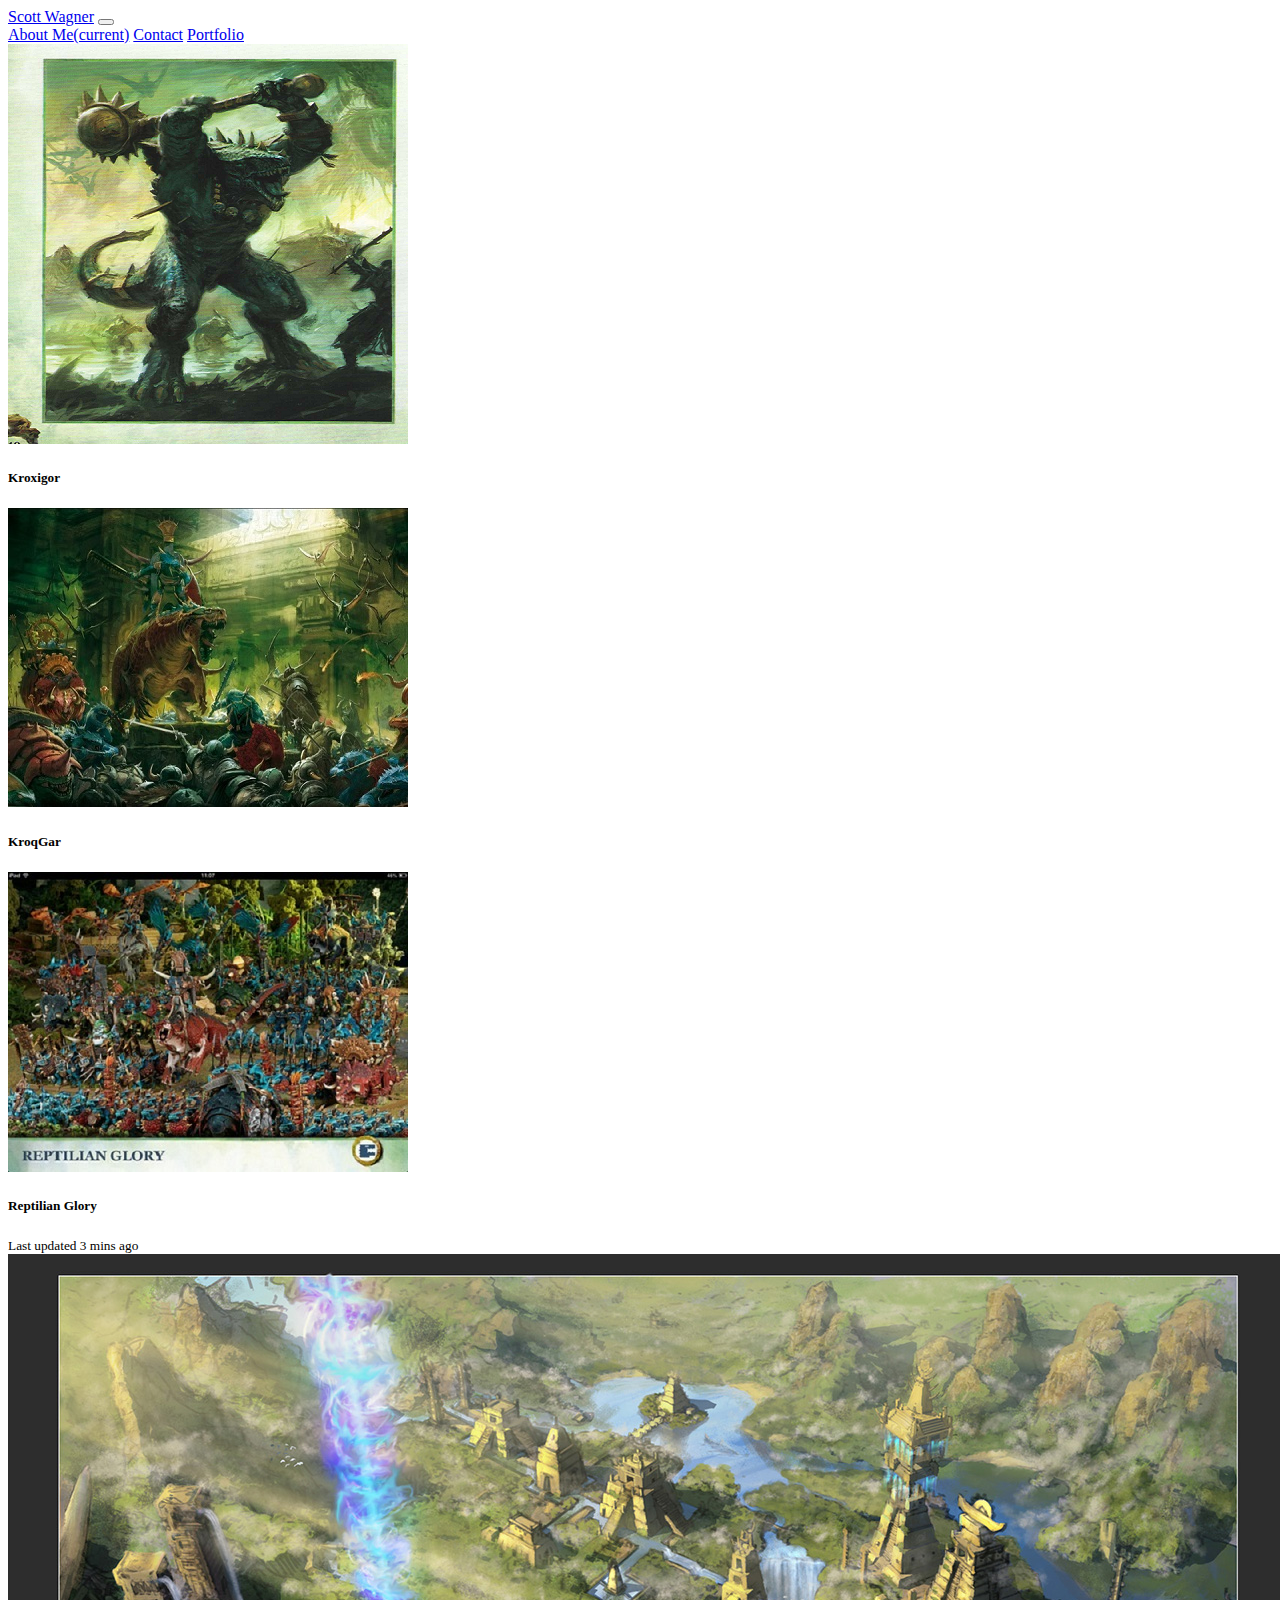
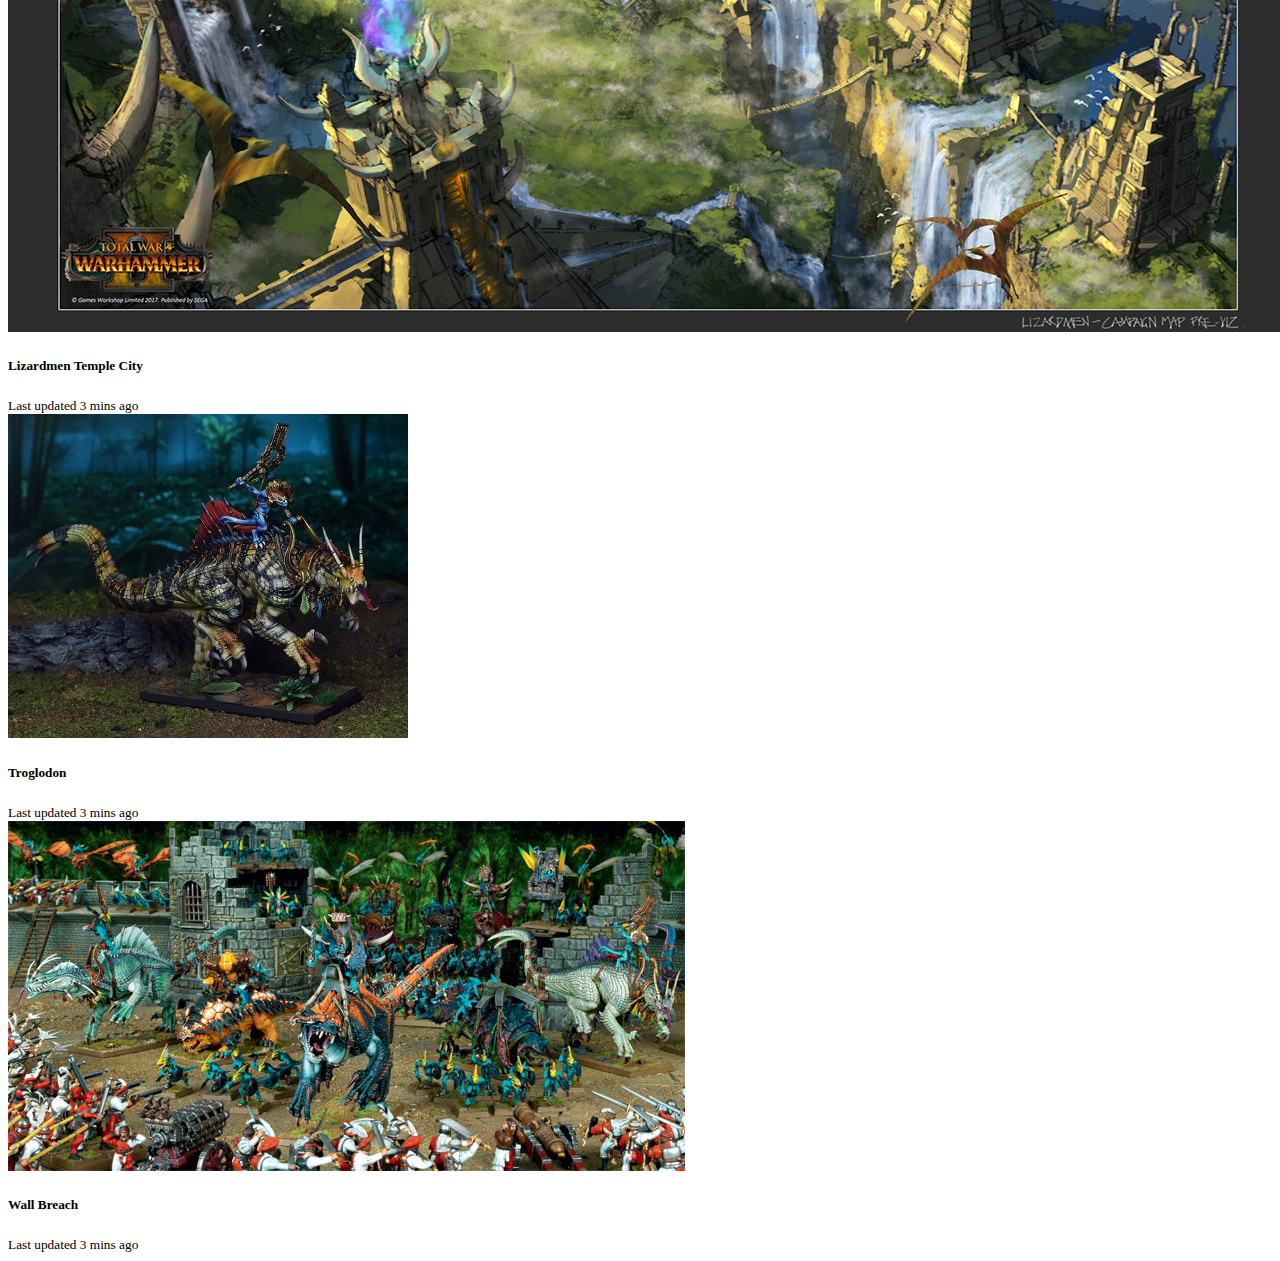
<file: portfolio.html>
<!DOCTYPE html>
<html lang="en">

<head>
    <meta charset="UTF-8">
    <meta name="viewport" content="width=device-width, initial-scale=1.0">
    <meta http-equiv="X-UA-Compatible" content="ie=edge">
    <link rel="stylesheet" href="https://stackpath.bootstrapcdn.com/bootstrap/4.1.3/css/bootstrap.min.css" integrity="sha384-MCw98/SFnGE8fJT3GXwEOngsV7Zt27NXFoaoApmYm81iuXoPkFOJwJ8ERdknLPMO"
        crossorigin="anonymous">
    <link rel="stylesheet" href="assets/style.css">
    <title>Portfolio</title>
</head>

<body>
    <!-- putting in a nav bar which will include links to connect all the .html files to each other -->
    <!-- also adding in container to get everything centered -->
    <div class="container">
        <nav class="navbar navbar-expand-lg navbar-light bg-light">
            <a class="navbar-brand" href="#">Scott Wagner</a>
            <button class="navbar-toggler" type="button" data-toggle="collapse" data-target="#navbarNavAltMarkup"
                aria-controls="navbarNavAltMarkup" aria-expanded="false" aria-label="Toggle navigation">
                <span class="navbar-toggler-icon"></span>
            </button>
            <div class="collapse navbar-collapse" id="navbarNavAltMarkup">
                <!-- connecting all the links to each of the other .html files -->
              <!-- ml-auto aligns to right -->
                <div class="navbar-nav ml-auto">
                    <a class="nav-item nav-link active" href="index.html">About Me<span class="sr-only">(current)</span></a>
                    <a class="nav-item nav-link" href="contact.html">Contact</a>
                    <a class="nav-item nav-link" href="portfolio.html">Portfolio</a>
                    <a class="nav-item nav-link disabled" href="#"></a>
                </div>
            </div>
        </nav>
    </div>
    <!-- changed from carousel to card layout since it is more accurate a carousel for the gallery -->
    <!-- also adding in container to get everything centered -->
    <div class="container">
        <div class="card-deck">
            <div class="card">
                <img class="card-img-top" src="assets/Kroxigor.png" alt="Card image cap">
                <div class="card-body">
                    <h5 class="card-title">Kroxigor</h5>
                    <p class="card-text"></p>
                </div>
                <div class="card-footer">
                    <small class="text-muted"></small>
                </div>
            </div>
            <div class="card">
                <img class="card-img-top" src="assets/KroqGar.jpg" alt="Card image cap">
                <div class="card-body">
                    <h5 class="card-title">KroqGar</h5>
                    <p class="card-text"></p>
                </div>
                <div class="card-footer">
                    <small class="text-muted"></small>
                </div>
            </div>
            <div class="card">
                <img class="card-img-top" src="assets/ReptilianGlory.jpg" alt="Card image cap">
                <div class="card-body">
                    <h5 class="card-title">Reptilian Glory</h5>
                    <p class="card-text"></p>
                </div>
                <div class="card-footer">
                    <small class="text-muted">Last updated 3 mins ago</small>
                </div>
            </div>
            <div class="card-deck">
                <div class="card">
                    <img class="card-img-top" src="assets/LizardmenTempleCityTotalWar.jpg" alt="Card image cap">
                    <div class="card-body">
                        <h5 class="card-title">Lizardmen Temple City</h5>
                        <p class="card-text"></p>
                    </div>
                    <div class="card-footer">
                        <small class="text-muted">Last updated 3 mins ago</small>
                    </div>
                </div>
                <div class="card">
                    <img class="card-img-top" src="assets/TroglodonMD.jpg" alt="Card image cap">
                    <div class="card-body">
                        <h5 class="card-title">Troglodon</h5>
                        <p class="card-text"></p>
                    </div>
                    <div class="card-footer">
                        <small class="text-muted">Last updated 3 mins ago</small>
                    </div>
                </div>
                <div class="card">
                    <img class="card-img-top" src="assets/WallBreach.jpg" alt="Card image cap">
                    <div class="card-body">
                        <h5 class="card-title">Wall Breach</h5>
                        <p class="card-text"></p>
                    </div>
                    <div class="card-footer">
                        <small class="text-muted">Last updated 3 mins ago</small>
                    </div>
                </div>
            </div>
        </div>
    </div>
    <script src="https://code.jquery.com/jquery-3.3.1.slim.min.js" integrity="sha384-q8i/X+965DzO0rT7abK41JStQIAqVgRVzpbzo5smXKp4YfRvH+8abtTE1Pi6jizo"
        crossorigin="anonymous"></script>
    <script src="https://cdnjs.cloudflare.com/ajax/libs/popper.js/1.14.3/umd/popper.min.js" integrity="sha384-ZMP7rVo3mIykV+2+9J3UJ46jBk0WLaUAdn689aCwoqbBJiSnjAK/l8WvCWPIPm49"
        crossorigin="anonymous"></script>
    <script src="https://stackpath.bootstrapcdn.com/bootstrap/4.1.3/js/bootstrap.min.js" integrity="sha384-ChfqqxuZUCnJSK3+MXmPNIyE6ZbWh2IMqE241rYiqJxyMiZ6OW/JmZQ5stwEULTy"
        crossorigin="anonymous"></script>
</body>

</html>
</file>
<file: assets/style.css>
/* this will override the container and keep everything centered like we want */
.container {
width: 960px;

}
.form-group{
width: 100%;
}
</file>
